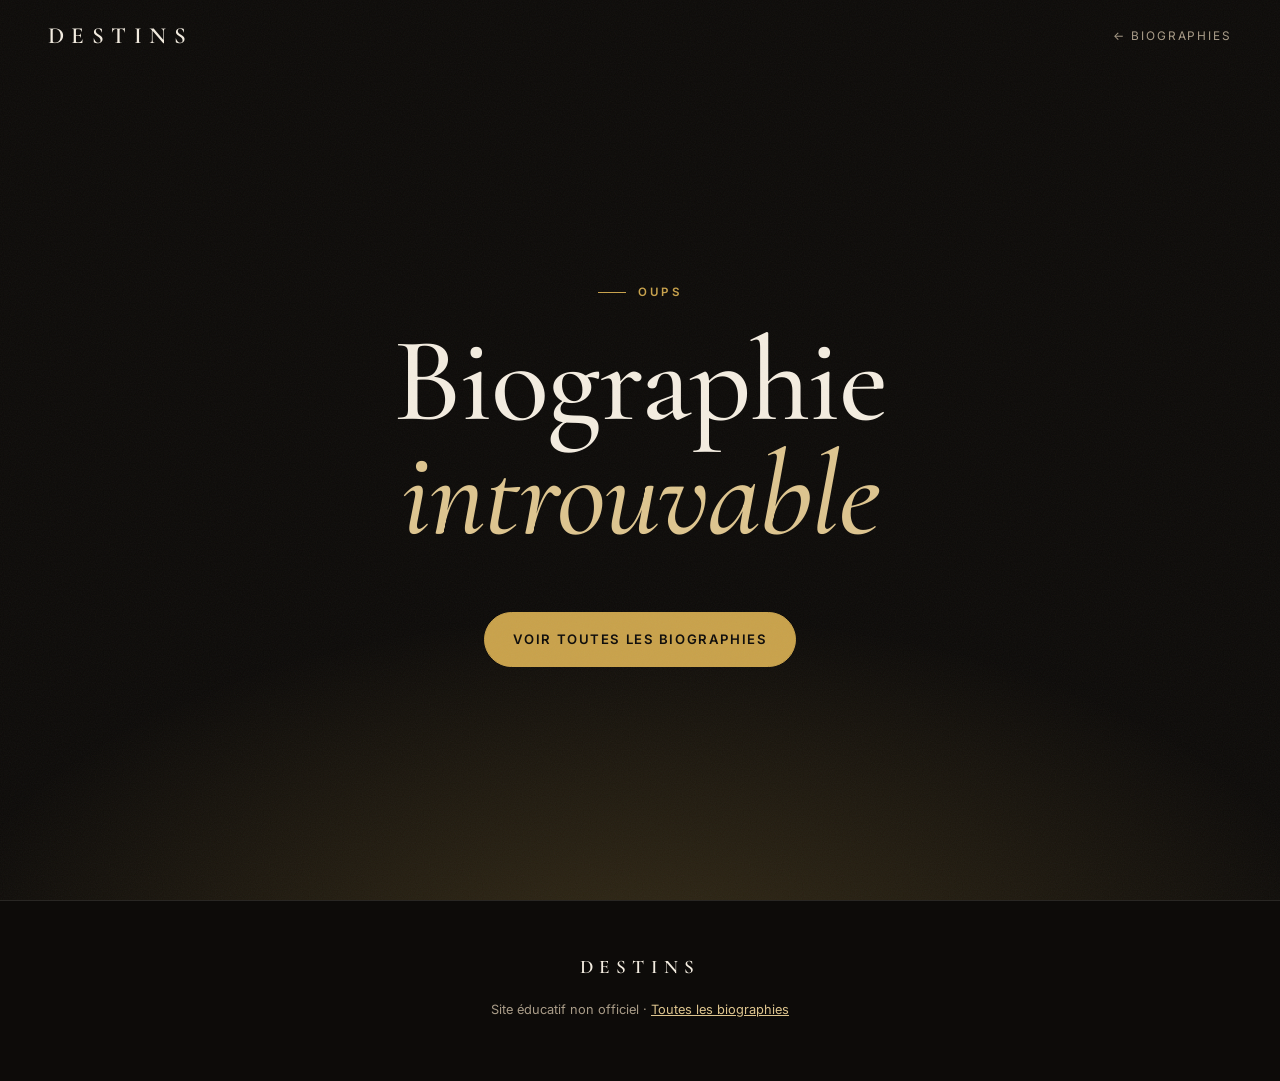
<file: bio.html>
<!doctype html>
<html lang="fr">
<head>
  <meta charset="utf-8">
  <meta name="viewport" content="width=device-width, initial-scale=1">
  <title>Biographie — Destins</title>
  <meta name="description" content="Biographie illustrée : photos, vidéos d'archives et sources.">
  <link rel="preconnect" href="https://fonts.googleapis.com">
  <link rel="preconnect" href="https://fonts.gstatic.com" crossorigin>
  <link href="https://fonts.googleapis.com/css2?family=Cormorant+Garamond:ital,wght@0,500;0,600;1,500&family=Inter:wght@400;500;600&display=swap" rel="stylesheet">
  <link rel="icon" href="data:image/svg+xml,%3Csvg xmlns=%27http://www.w3.org/2000/svg%27 viewBox=%270 0 32 32%27%3E%3Crect width=%2732%27 height=%2732%27 rx=%276%27 fill=%27%230d0b09%27/%3E%3Ctext x=%2716%27 y=%2723%27 text-anchor=%27middle%27 font-family=%27Georgia,serif%27 font-size=%2720%27 fill=%27%23c9a24b%27%3ED%3C/text%3E%3C/svg%3E">
  <link rel="stylesheet" href="style.css">
</head>
<body>
  <div class="progress" aria-hidden="true"><span id="progress-bar"></span></div>
  <nav class="nav" id="nav">
    <a href="index.html" class="nav-logo">DESTINS</a>
    <ul id="chapter-nav"></ul>
    <a href="index.html#galerie" class="nav-back">← Biographies</a>
  </nav>

  <div id="app"></div>

  <div class="lightbox" id="lightbox" role="dialog" aria-modal="true" aria-label="Image agrandie">
    <button class="lightbox-close" type="button" aria-label="Fermer">×</button>
    <figure><img alt=""><figcaption></figcaption></figure>
  </div>

  <footer class="footer">
    <a href="index.html" class="nav-logo">DESTINS</a>
    <p>Site éducatif non officiel · <a href="index.html">Toutes les biographies</a></p>
    <p class="footer-count" data-counter-wrap hidden><b id="visit-count">0</b> visites sur le site</p>
  </footer>

  <script src="data.js"></script>
  <script src="counter.js"></script>
  <script src="bio.js"></script>
</body>
</html>
</file>
<file: style.css>
/* =========================================================
   DESTINS — feuille de style
   ========================================================= */
:root {
  --bg: #0d0b09;
  --bg-2: #15120e;
  --bg-3: #1c1813;
  --ink: #f4ede1;
  --muted: #a99c88;
  --line: rgba(244, 237, 225, .12);
  --accent: #c9a24b;
  --gold: var(--accent);
  --gold-light: color-mix(in srgb, var(--accent), #fff 38%);
  --serif: "Cormorant Garamond", Georgia, serif;
  --sans: "Inter", system-ui, -apple-system, sans-serif;
  --radius: 18px;
  --ease: cubic-bezier(.2, .7, .2, 1);
}

* { box-sizing: border-box; margin: 0; padding: 0; }
html { scroll-behavior: smooth; }
body {
  background: var(--bg);
  color: var(--ink);
  font-family: var(--sans);
  font-size: 17px;
  line-height: 1.75;
  overflow-x: hidden;
  -webkit-font-smoothing: antialiased;
}
/* grain léger */
body::after {
  content: ""; position: fixed; inset: 0; pointer-events: none; z-index: 200; opacity: .05;
  background-image: url("data:image/svg+xml,%3Csvg xmlns='http://www.w3.org/2000/svg' width='160' height='160'%3E%3Cfilter id='n'%3E%3CfeTurbulence type='fractalNoise' baseFrequency='.85' numOctaves='3'/%3E%3C/filter%3E%3Crect width='100%25' height='100%25' filter='url(%23n)'/%3E%3C/svg%3E");
}
img { display: block; max-width: 100%; }
a { color: var(--gold-light); }
strong { color: var(--ink); font-weight: 600; }
em { font-style: italic; }

.kicker {
  display: inline-flex; align-items: center; gap: 12px;
  color: var(--gold); text-transform: uppercase; letter-spacing: .28em; font-size: .72rem; font-weight: 600;
}
.kicker::before { content: ""; width: 28px; height: 1px; background: currentColor; }
.center .kicker::after { content: ""; width: 28px; height: 1px; background: currentColor; }

.ornament { display: flex; align-items: center; justify-content: center; gap: 14px; color: var(--gold); margin: 0 auto; }
.ornament::before, .ornament::after { content: ""; width: 70px; height: 1px; background: linear-gradient(90deg, transparent, var(--gold)); }
.ornament::after { transform: scaleX(-1); }
.ornament span { width: 7px; height: 7px; border: 1px solid var(--gold); transform: rotate(45deg); }

/* ---------- Barre de progression / nav ---------- */
.progress { position: fixed; inset: 0 0 auto 0; height: 2px; z-index: 120; }
.progress span { display: block; height: 100%; width: 0; background: var(--gold); }

.nav {
  position: fixed; top: 0; left: 0; right: 0; z-index: 100;
  display: flex; align-items: center; justify-content: space-between; gap: 20px;
  padding: 16px clamp(16px, 4vw, 48px);
  transition: background .4s, border-color .4s;
  border-bottom: 1px solid transparent;
}
.nav.scrolled { background: rgba(13, 11, 9, .85); backdrop-filter: blur(14px); -webkit-backdrop-filter: blur(14px); border-color: var(--line); }
.nav-logo {
  font-family: var(--serif); font-weight: 600; font-size: 1.45rem; letter-spacing: .32em;
  color: var(--ink); text-decoration: none;
}
.nav ul { list-style: none; display: flex; gap: 26px; }
.nav ul a, .nav-back {
  color: var(--muted); text-decoration: none; font-size: .74rem; letter-spacing: .16em; text-transform: uppercase; transition: color .3s;
}
.nav ul a:hover, .nav ul a.active, .nav-back:hover { color: var(--gold-light); }

/* ---------- Boutons ---------- */
.btn {
  display: inline-flex; align-items: center; gap: 10px;
  font: inherit; font-size: .82rem; font-weight: 600; letter-spacing: .12em; text-transform: uppercase;
  cursor: pointer; text-decoration: none; padding: 15px 28px; border-radius: 999px;
  border: 1px solid var(--gold); background: var(--gold); color: var(--bg);
  transition: transform .3s var(--ease), background .3s, color .3s;
}
.btn:hover { transform: translateY(-2px); background: var(--gold-light); border-color: var(--gold-light); }
.btn.ghost { background: transparent; color: var(--gold-light); }
.btn.ghost:hover { background: color-mix(in srgb, var(--gold) 14%, transparent); }

/* =========================================================
   ACCUEIL
   ========================================================= */
.home-hero {
  position: relative; min-height: 100vh; display: grid; place-items: center; text-align: center;
  padding: 130px 16px 90px; overflow: hidden;
  background:
    radial-gradient(ellipse 80% 60% at 50% 110%, color-mix(in srgb, var(--gold) 22%, transparent), transparent 70%),
    var(--bg);
}
.home-hero h1 {
  font-family: var(--serif); font-weight: 500; line-height: .95; letter-spacing: -.01em;
  font-size: clamp(3.4rem, 10vw, 7.5rem); margin: 22px 0 22px;
}
.home-hero h1 em { color: var(--gold-light); font-weight: 500; }
.home-hero .lead { max-width: 560px; margin: 0 auto; color: var(--muted); font-size: 1.05rem; }
.home-hero .btn { margin-top: 38px; }

.portrait-row { display: flex; justify-content: center; gap: clamp(8px, 1.6vw, 18px); margin: 0 auto 34px; }
.portrait-row a {
  width: clamp(40px, 8vw, 92px); aspect-ratio: 3 / 4; border-radius: 999px 999px 14px 14px; overflow: hidden;
  border: 1px solid color-mix(in srgb, var(--gold) 45%, transparent);
  filter: grayscale(1) contrast(1.05); opacity: .8; transition: filter .5s, opacity .5s, transform .5s var(--ease);
}
.portrait-row a:nth-child(even) { transform: translateY(18px); }
.portrait-row a:hover { filter: none; opacity: 1; transform: translateY(-6px); }
.portrait-row img { width: 100%; height: 100%; object-fit: cover; object-position: 50% 20%; }

.gallery-home { max-width: 1240px; margin: 0 auto; padding: 90px clamp(16px, 4vw, 48px) 120px; }
.section-head { text-align: center; margin-bottom: 44px; }
.section-head h2 { font-family: var(--serif); font-weight: 500; font-size: clamp(2.2rem, 5vw, 3.4rem); line-height: 1.1; margin-top: 12px; }

.toolbar {
  display: flex; flex-wrap: wrap; gap: 12px; align-items: center; justify-content: center; margin-bottom: 14px;
}
.field { position: relative; }
.field svg { position: absolute; left: 18px; top: 50%; transform: translateY(-50%); width: 16px; height: 16px; color: var(--muted); pointer-events: none; }
#search, .select select {
  font: inherit; font-size: .92rem; color: var(--ink); background: var(--bg-2);
  border: 1px solid var(--line); border-radius: 999px; height: 48px; outline: none; transition: border-color .25s;
}
.field.search { flex: 1 1 280px; max-width: 380px; }
#search { width: 100%; padding: 0 20px 0 46px; }
#search::placeholder { color: var(--muted); }
#search:focus, .select select:focus, .select select:hover { border-color: var(--gold); }
.select select {
  appearance: none; -webkit-appearance: none; cursor: pointer; padding: 0 44px 0 20px; min-width: 170px;
}
.select::after {
  content: ""; position: absolute; right: 20px; top: 50%; width: 7px; height: 7px; margin-top: -6px;
  border-right: 1.5px solid var(--gold); border-bottom: 1.5px solid var(--gold); transform: rotate(45deg); pointer-events: none;
}
.select select option { background: var(--bg-2); color: var(--ink); }
.result-count { text-align: center; color: var(--muted); font-size: .82rem; letter-spacing: .08em; margin-bottom: 36px; }

.grid { display: grid; grid-template-columns: repeat(auto-fill, minmax(min(290px, 100%), 1fr)); gap: 30px; }
.card {
  --accent: #c9a24b;
  position: relative; display: flex; flex-direction: column; border-radius: 22px; overflow: hidden;
  text-decoration: none; color: var(--ink);
  background: linear-gradient(180deg, var(--bg-3), var(--bg-2));
  border: 1px solid var(--line); isolation: isolate;
  transition: transform .6s var(--ease), box-shadow .6s, border-color .6s;
}
.card::after {
  content: ""; position: absolute; left: 0; right: 0; top: 0; height: 3px; z-index: 3;
  background: linear-gradient(90deg, transparent, var(--accent), transparent);
  transform: scaleX(0); transition: transform .7s var(--ease);
}
.card:hover, .card:focus-visible {
  transform: translateY(-10px); border-color: color-mix(in srgb, var(--accent) 55%, transparent);
  box-shadow: 0 34px 70px -34px color-mix(in srgb, var(--accent) 75%, transparent), 0 0 0 1px color-mix(in srgb, var(--accent) 20%, transparent);
  outline: none;
}
.card:hover::after, .card:focus-visible::after { transform: scaleX(1); }

/* image */
.card-media { position: relative; aspect-ratio: 4 / 4.2; overflow: hidden; margin: 10px 10px 0; border-radius: 16px; background: #0f0c09; }
.card-media img {
  width: 100%; height: 100%; object-fit: cover; object-position: 50% 18%;
  filter: saturate(.75) contrast(1.04) brightness(.92); transform: scale(1.03);
  transition: filter .7s, transform 1.2s var(--ease);
}
.card-media::after {
  content: ""; position: absolute; inset: 0;
  background:
    linear-gradient(180deg, rgba(13,11,9,.45) 0%, transparent 28%, transparent 60%, rgba(13,11,9,.85) 100%),
    linear-gradient(0deg, color-mix(in srgb, var(--accent) 22%, transparent), transparent 45%);
  mix-blend-mode: normal; transition: opacity .6s;
}
.card:hover .card-media img { filter: saturate(1.05) contrast(1.05) brightness(1); transform: scale(1.09); }
.card .badge {
  position: absolute; z-index: 2; top: 14px; font-size: .62rem; letter-spacing: .2em; text-transform: uppercase; font-weight: 600;
  padding: 6px 12px; border-radius: 999px; color: var(--ink);
  background: rgba(13,11,9,.55); backdrop-filter: blur(8px); -webkit-backdrop-filter: blur(8px); border: 1px solid rgba(244,237,225,.16);
}
.card .badge.left { left: 14px; }
.card .badge.right { right: 14px; display: inline-flex; align-items: center; gap: 6px; }
.card .badge.right::before { content: ""; border-left: 7px solid var(--accent); border-top: 4.5px solid transparent; border-bottom: 4.5px solid transparent; }
.card-years {
  position: absolute; z-index: 2; left: 18px; bottom: 12px;
  font-family: var(--serif); font-style: italic; font-size: 1.2rem; color: #f4ede1; letter-spacing: .02em;
}
.card-years::before { content: ""; display: inline-block; width: 22px; height: 1px; background: var(--accent); vertical-align: middle; margin-right: 10px; }

/* texte */
.card-body { position: relative; display: flex; flex-direction: column; flex: 1; padding: 22px 24px 22px; }
.card-meta { display: flex; align-items: center; gap: 8px; color: var(--accent); font-size: .66rem; letter-spacing: .2em; text-transform: uppercase; font-weight: 600; }
.card-meta i { width: 4px; height: 4px; border-radius: 50%; background: var(--muted); opacity: .6; }
.card-meta span:last-child { color: var(--muted); }
.card h3 { font-family: var(--serif); font-weight: 600; font-size: 2.05rem; line-height: 1.02; margin: 10px 0 12px; letter-spacing: -.005em; }
.card-resume {
  color: var(--muted); font-size: .9rem; line-height: 1.6;
  display: -webkit-box; -webkit-line-clamp: 3; -webkit-box-orient: vertical; overflow: hidden;
}
.card-quote {
  font-family: var(--serif); font-style: italic; font-size: 1.05rem; line-height: 1.4; color: #e6dccb;
  margin-top: 14px; padding-left: 12px; border-left: 1px solid color-mix(in srgb, var(--accent) 60%, transparent);
  display: -webkit-box; -webkit-line-clamp: 2; -webkit-box-orient: vertical; overflow: hidden;
}
.card-foot {
  display: flex; align-items: center; justify-content: space-between; gap: 12px;
  margin-top: auto; padding-top: 18px; border-top: 1px solid var(--line);
}
.card-body > .card-quote + .card-foot, .card-body > .card-resume + .card-foot { margin-top: 20px; }
.card-stats { display: flex; gap: 14px; color: var(--muted); font-size: .74rem; letter-spacing: .04em; }
.card-stats span { display: inline-flex; align-items: center; gap: 6px; }
.card-stats svg { width: 14px; height: 14px; color: var(--accent); }
.card-go {
  display: inline-flex; align-items: center; gap: 10px; color: var(--ink); font-size: .7rem; letter-spacing: .16em; text-transform: uppercase; font-weight: 600;
}
.card-go b {
  width: 36px; height: 36px; border-radius: 50%; display: grid; place-items: center; font-weight: 400; font-size: 1rem;
  border: 1px solid color-mix(in srgb, var(--accent) 60%, transparent); color: var(--accent);
  transition: background .4s, color .4s, transform .5s var(--ease);
}
.card:hover .card-go b { background: var(--accent); color: var(--bg); transform: translateX(4px); }

.empty { grid-column: 1 / -1; text-align: center; color: var(--muted); padding: 40px 0; }

/* =========================================================
   PAGE BIOGRAPHIE
   ========================================================= */
.bio-hero {
  position: relative; min-height: 100vh; display: grid; align-items: center; isolation: isolate;
  padding: 120px clamp(16px, 5vw, 64px) 80px; overflow: hidden;
}
.bio-hero-bg {
  position: absolute; inset: -40px; z-index: -2; background-size: cover; background-position: center 20%;
  filter: blur(40px) grayscale(.4) brightness(.35); transform: scale(1.1);
}
.bio-hero::after {
  content: ""; position: absolute; inset: 0; z-index: -1;
  background: linear-gradient(90deg, var(--bg) 0%, rgba(13,11,9,.75) 55%, rgba(13,11,9,.4)), linear-gradient(0deg, var(--bg), transparent 40%);
}
.bio-hero-inner {
  max-width: 1180px; width: 100%; margin: 0 auto;
  display: grid; grid-template-columns: 1.15fr .85fr; gap: clamp(30px, 6vw, 80px); align-items: center;
}
.bio-hero h1 {
  font-family: var(--serif); font-weight: 500; line-height: .92; letter-spacing: -.01em;
  font-size: clamp(3.4rem, 9vw, 7.2rem); margin: 22px 0 26px;
}
.bio-hero h1 span { display: block; color: var(--gold-light); font-style: italic; }
.bio-hero .hook { font-family: var(--serif); font-style: italic; font-size: clamp(1.3rem, 2.6vw, 1.75rem); line-height: 1.4; color: #e6dccb; max-width: 560px; }
.bio-hero .btn { margin-top: 36px; }

.arch { position: relative; margin: 0; justify-self: center; width: min(400px, 100%); }
.arch-frame {
  aspect-ratio: 3 / 4; border-radius: 999px 999px 22px 22px; overflow: hidden;
  border: 1px solid color-mix(in srgb, var(--gold) 55%, transparent);
  box-shadow: 0 40px 80px -30px rgba(0,0,0,.8);
}
.arch-frame img { width: 100%; height: 100%; object-fit: cover; object-position: 50% 20%; }
.arch::before {
  content: ""; position: absolute; inset: -16px -16px auto -16px; aspect-ratio: 3 / 4; height: auto;
  width: calc(100% + 32px); border-radius: 999px 999px 30px 30px;
  border: 1px solid color-mix(in srgb, var(--gold) 25%, transparent); pointer-events: none;
}
.credit { font-size: .68rem; color: var(--muted); margin-top: 12px; letter-spacing: .02em; }
.credit a { color: var(--muted); }
.arch .credit { text-align: center; margin-top: 26px; }

/* Fiche identité */
.facts {
  max-width: 1180px; margin: 0 auto; padding: 0 clamp(16px, 5vw, 64px);
  display: grid; grid-template-columns: repeat(auto-fit, minmax(170px, 1fr));
}
.facts-wrap { border-top: 1px solid var(--line); border-bottom: 1px solid var(--line); background: var(--bg-2); }
.fact { padding: 26px 22px; border-right: 1px solid var(--line); }
.fact:last-child { border-right: 0; }
.fact small { display: block; color: var(--gold); font-size: .66rem; letter-spacing: .22em; text-transform: uppercase; font-weight: 600; margin-bottom: 6px; }
.fact strong { font-family: var(--serif); font-weight: 600; font-size: 1.45rem; line-height: 1.2; }

/* Chapitres */
.chapter {
  max-width: 1180px; margin: 0 auto; padding: clamp(80px, 12vw, 140px) clamp(16px, 5vw, 64px);
  display: grid; grid-template-columns: 1fr; gap: clamp(30px, 6vw, 80px); align-items: center;
}
.chapter.has-image { grid-template-columns: 1.1fr .9fr; }
.chapter.has-image.flip .chapter-body { order: 2; }
.chapter-num { font-family: var(--serif); font-style: italic; font-size: 1.1rem; color: var(--gold); margin-bottom: 4px; }
.chapter-body { max-width: 640px; }
.chapter:not(.has-image) .chapter-body { margin: 0 auto; }
.chapter h2 { font-family: var(--serif); font-weight: 500; font-size: clamp(2.3rem, 5vw, 3.6rem); line-height: 1.05; margin: 14px 0 26px; }
.chapter p { margin-bottom: 18px; color: var(--muted); }
.chapter p strong, .chapter p em { color: var(--ink); }
.quote {
  position: relative; margin-top: 34px; padding: 26px 28px 26px 30px; border-radius: 4px var(--radius) var(--radius) 4px;
  background: linear-gradient(90deg, color-mix(in srgb, var(--gold) 10%, transparent), transparent);
  border-left: 2px solid var(--gold);
  font-family: var(--serif); font-style: italic; font-size: 1.5rem; line-height: 1.4; color: var(--ink);
}

.figure-card { margin: 0; }
.figure-card .frame {
  position: relative; border-radius: var(--radius); overflow: hidden; border: 1px solid var(--line); cursor: zoom-in;
  aspect-ratio: 4 / 5; background: var(--bg-3); display: block; width: 100%; padding: 0;
}
.figure-card img { width: 100%; height: 100%; object-fit: cover; transition: transform 1.2s var(--ease); }
.figure-card .frame:hover img { transform: scale(1.05); }
.figure-card figcaption { margin-top: 14px; padding-left: 14px; border-left: 1px solid var(--gold); }
.legende { font-family: var(--serif); font-style: italic; font-size: 1.12rem; line-height: 1.4; color: #e6dccb; }

/* Sections pleines */
.band { background: var(--bg-2); border-top: 1px solid var(--line); border-bottom: 1px solid var(--line); }
.band-inner { max-width: 1180px; margin: 0 auto; padding: clamp(80px, 11vw, 130px) clamp(16px, 5vw, 64px); }
.band .section-head { margin-bottom: 50px; }

/* Vidéos */
.videos { display: grid; grid-template-columns: repeat(auto-fit, minmax(min(320px, 100%), 1fr)); gap: 28px; }
.video-card { background: var(--bg-3); border: 1px solid var(--line); border-radius: var(--radius); overflow: hidden; }
.video-player { position: relative; aspect-ratio: 16 / 9; background: #000; overflow: hidden; }
.video-player button { all: unset; position: absolute; inset: 0; cursor: pointer; display: grid; place-items: center; }
.video-player img { position: absolute; inset: 0; width: 100%; height: 100%; object-fit: cover; opacity: .75; transition: opacity .4s, transform .8s var(--ease); }
.video-player button:hover img { opacity: .95; transform: scale(1.03); }
.play {
  position: relative; width: 74px; height: 74px; border-radius: 50%; display: grid; place-items: center;
  background: rgba(13,11,9,.55); backdrop-filter: blur(6px); border: 1px solid var(--gold-light); transition: transform .3s var(--ease), background .3s;
}
.play::after { content: ""; margin-left: 5px; border-left: 18px solid var(--gold-light); border-top: 11px solid transparent; border-bottom: 11px solid transparent; }
.video-player button:hover .play { transform: scale(1.1); background: var(--gold); }
.video-player button:hover .play::after { border-left-color: var(--bg); }
.video-player iframe { position: absolute; inset: 0; width: 100%; height: 100%; border: 0; }
.video-info { padding: 20px 22px 22px; }
.video-info h3 { font-family: var(--serif); font-weight: 600; font-size: 1.35rem; line-height: 1.25; }
.video-info p { color: var(--muted); font-size: .82rem; margin-top: 6px; }
.video-info a { color: var(--muted); }

/* Galerie */
.masonry { columns: 3 260px; column-gap: 18px; }
.masonry figure { break-inside: avoid; margin: 0 0 18px; border-radius: 14px; overflow: hidden; position: relative; cursor: zoom-in; border: 1px solid var(--line); }
.masonry img { width: 100%; height: auto; transition: transform 1s var(--ease), filter .5s; filter: grayscale(.3); }
.masonry figure:hover img { transform: scale(1.04); filter: none; }
.masonry figcaption {
  position: absolute; left: 0; right: 0; bottom: 0; padding: 40px 16px 14px; font-size: .85rem; line-height: 1.4;
  background: linear-gradient(transparent, rgba(13,11,9,.92)); opacity: 0; transform: translateY(8px); transition: all .4s;
}
.masonry figure:hover figcaption { opacity: 1; transform: none; }

/* Chronologie */
.timeline-wrap { max-width: 860px; margin: 0 auto; }
.big-stat { text-align: center; margin-bottom: 50px; }
.big-stat .count { font-family: var(--serif); font-weight: 500; font-size: clamp(5rem, 14vw, 9rem); line-height: 1; color: var(--gold-light); }
.big-stat small { display: block; color: var(--gold); text-transform: uppercase; letter-spacing: .24em; font-size: .74rem; margin-top: 8px; }
.timeline { list-style: none; position: relative; }
.timeline::before { content: ""; position: absolute; left: 50%; top: 0; bottom: 0; width: 1px; background: linear-gradient(transparent, var(--gold), transparent); }
.timeline li { position: relative; width: 50%; padding: 14px 44px 14px 0; text-align: right; color: var(--muted); }
.timeline li:nth-child(even) { margin-left: 50%; padding: 14px 0 14px 44px; text-align: left; }
.timeline li::before {
  content: ""; position: absolute; right: -6px; top: 26px; width: 11px; height: 11px; transform: rotate(45deg);
  background: var(--bg-2); border: 1px solid var(--gold);
}
.timeline li:nth-child(even)::before { right: auto; left: -6px; }
.timeline li span { display: block; font-family: var(--serif); font-size: 1.7rem; color: var(--gold-light); line-height: 1.2; }

/* Conclusion */
.finale { text-align: center; max-width: 860px; margin: 0 auto; padding: clamp(90px, 12vw, 150px) 16px; }
.finale blockquote { font-family: var(--serif); font-weight: 500; font-size: clamp(1.8rem, 4.2vw, 2.9rem); line-height: 1.25; margin: 34px 0; }
.signature { font-family: var(--serif); font-style: italic; font-size: 1.6rem; color: var(--gold-light); }

/* Sources */
.sources-grid { display: grid; grid-template-columns: repeat(auto-fit, minmax(min(280px, 100%), 1fr)); gap: 40px; }
.sources-grid h3 { font-family: var(--serif); font-weight: 600; font-size: 1.5rem; margin-bottom: 16px; }
.sources-grid ul { list-style: none; }
.sources-grid li { padding: 10px 0; border-bottom: 1px solid var(--line); font-size: .9rem; color: var(--muted); }
.sources-grid li a { color: var(--ink); text-decoration: none; transition: color .2s; }
.sources-grid li a:hover { color: var(--gold-light); }
.sources-grid li a::after { content: " ↗"; color: var(--gold); }
.sources-grid li small { display: block; font-size: .76rem; }

/* Partage */
.share { text-align: center; padding: 100px 16px 80px; }
.share h2 { font-family: var(--serif); font-weight: 500; font-size: clamp(2rem, 4vw, 2.8rem); margin: 14px 0 30px; }
.share-buttons { display: flex; gap: 14px; justify-content: center; flex-wrap: wrap; }
.copy-msg { margin-top: 14px; color: var(--gold); min-height: 1.5em; font-size: .9rem; }
.next-card {
  display: flex; align-items: center; gap: 18px; max-width: 460px; margin: 50px auto 0; padding: 12px 24px 12px 12px;
  border: 1px solid var(--line); border-radius: 999px; text-decoration: none; color: var(--ink); text-align: left;
  transition: border-color .3s, transform .3s var(--ease);
}
.next-card:hover { border-color: var(--gold); transform: translateY(-3px); }
.next-card img { width: 58px; height: 58px; border-radius: 50%; object-fit: cover; object-position: 50% 20%; flex-shrink: 0; }
.next-card small { display: block; color: var(--gold); font-size: .66rem; letter-spacing: .2em; text-transform: uppercase; }
.next-card strong { font-family: var(--serif); font-size: 1.35rem; font-weight: 600; }
.next-card .arrow { margin-left: auto; color: var(--gold); font-size: 1.3rem; }

/* Lightbox */
.lightbox {
  position: fixed; inset: 0; z-index: 300; display: none; place-items: center; padding: 30px 16px;
  background: rgba(8, 7, 5, .95);
}
.lightbox.open { display: grid; }
.lightbox figure { max-width: 1100px; display: flex; flex-direction: column; align-items: center; }
.lightbox img { max-height: 78vh; width: auto; border-radius: 8px; }
.lightbox figcaption { margin-top: 16px; text-align: center; max-width: 700px; }
.lightbox-close {
  position: absolute; top: 18px; right: 22px; width: 46px; height: 46px; border-radius: 50%; cursor: pointer;
  border: 1px solid var(--line); background: transparent; color: var(--ink); font-size: 1.4rem;
}
.lightbox-close:hover { border-color: var(--gold); color: var(--gold-light); }

/* Footer */
.footer { text-align: center; padding: 50px 16px 60px; color: var(--muted); font-size: .8rem; border-top: 1px solid var(--line); }
.footer .nav-logo { display: inline-block; margin-bottom: 14px; font-size: 1.2rem; }
.footer p + p { margin-top: 6px; }

/* Animations */
.reveal { opacity: 0; transform: translateY(28px); transition: opacity 1s var(--ease), transform 1s var(--ease); }
.reveal.visible { opacity: 1; transform: none; }
@media (prefers-reduced-motion: reduce) {
  html { scroll-behavior: auto; }
  .reveal { opacity: 1; transform: none; transition: none; }
}

/* ---------- Mobile ---------- */
@media (max-width: 900px) {
  .bio-hero-inner { grid-template-columns: 1fr; text-align: center; }
  .bio-hero .hook { margin: 0 auto; }
  .arch { order: -1; width: min(230px, 66%); }
  .chapter.has-image { grid-template-columns: 1fr; }
  .chapter.has-image.flip .chapter-body { order: 0; }
  .figure-card .frame { aspect-ratio: 4 / 3; }
}
@media (max-width: 760px) {
  body { font-size: 16px; }
  .nav ul { display: none; }
  .nav-logo { font-size: 1.2rem; letter-spacing: .24em; }
  .card h3 { font-size: 1.85rem; }
  .fact { border-right: 0; border-bottom: 1px solid var(--line); padding: 16px 6px; }
  .fact:last-child { border-bottom: 0; }
  .timeline::before { left: 6px; }
  .timeline li, .timeline li:nth-child(even) { width: 100%; margin-left: 0; padding: 12px 0 12px 34px; text-align: left; }
  .timeline li::before, .timeline li:nth-child(even)::before { left: 1px; right: auto; }
  .quote { font-size: 1.25rem; }
  .toolbar .select { flex: 1 1 140px; }
  .select select { min-width: 0; width: 100%; }
  .field.search { flex-basis: 100%; max-width: none; }
}

/* ---------- Compteurs ---------- */
[hidden] { display: none !important; }
.hero-stats {
  display: flex; flex-wrap: wrap; justify-content: center; gap: 10px 28px; margin-top: 34px;
  color: var(--muted); font-size: .78rem; letter-spacing: .16em; text-transform: uppercase;
}
.hero-stats span { display: inline-flex; align-items: baseline; gap: 8px; }
.hero-stats span + span::before { content: ""; width: 5px; height: 5px; transform: rotate(45deg) translateY(-2px); border: 1px solid var(--gold); margin-right: 20px; }
.hero-stats b { font-family: var(--serif); font-weight: 600; font-size: 1.7rem; letter-spacing: 0; color: var(--gold-light); text-transform: none; }
.footer-count b { color: var(--gold-light); font-weight: 600; }
</file>
